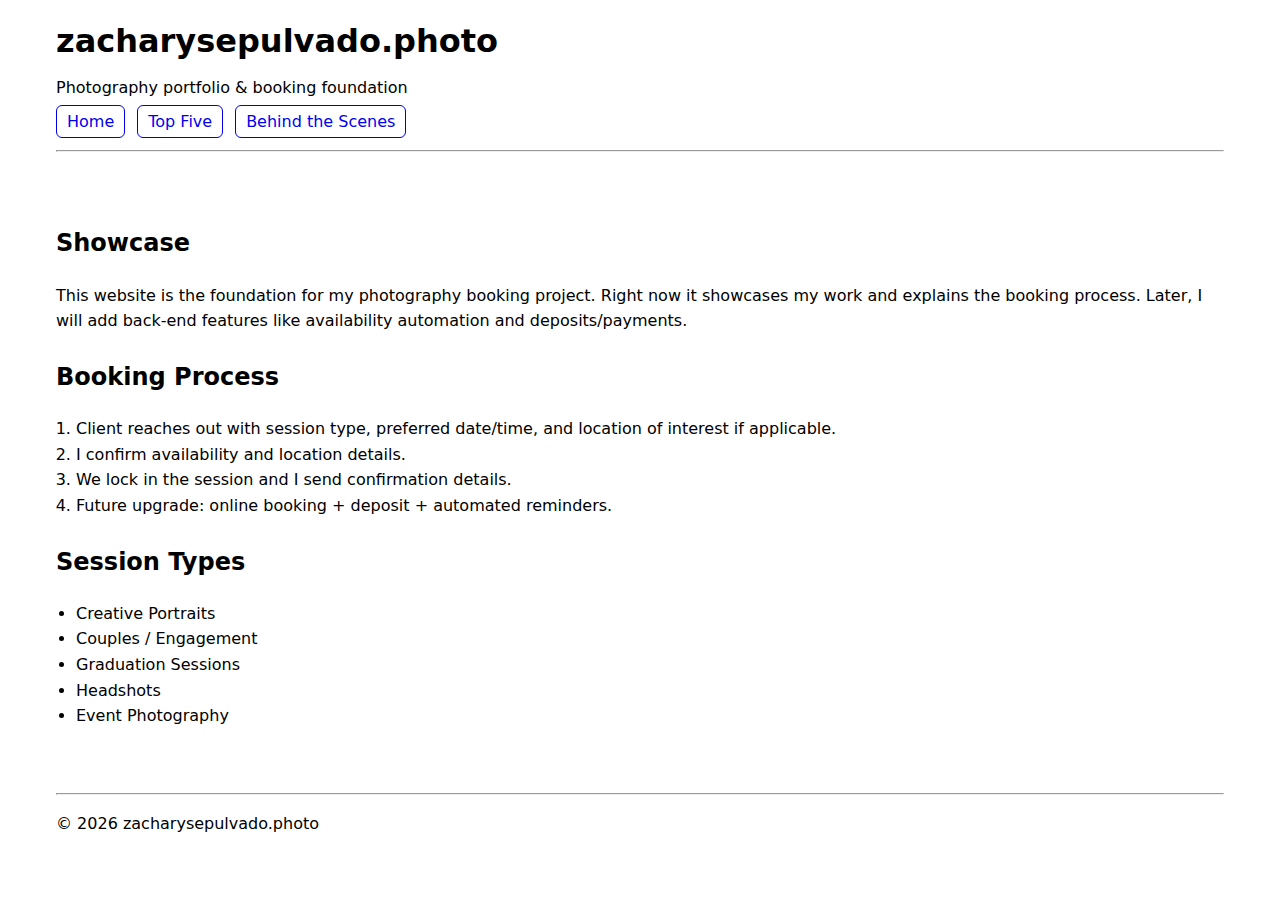
<file: index.html>
<!DOCTYPE html>
<html lang="en">
<head>
  <meta charset="UTF-8" />
  <meta name="viewport" content="width=device-width, initial-scale=1.0" />
  <title>zacharysepulvado.photo | Home</title>
  <link rel="stylesheet" href="styles.css" />
</head>
<body>
  <header>
    <h1>zacharysepulvado.photo</h1>
    <p>Photography portfolio & booking foundation</p>

    <nav aria-label="Primary">
      <ul>
        <li><a href="index.html">Home</a></li>
        <li><a href="top-five.html">Top Five</a></li>
        <li><a href="behind-the-scenes.html">Behind the Scenes</a></li>
      </ul>
    </nav>

    <hr />
  </header>

  <main>
    <section id="showcase">
      <h2>Showcase</h2>
      <p>
        This website is the foundation for my photography booking project. Right now it showcases my work
        and explains the booking process. Later, I will add back-end features like availability automation
        and deposits/payments.
      </p>
    </section>

    <section id="booking">
      <h2>Booking Process</h2>
      <ol>
        <li>Client reaches out with session type, preferred date/time, and location of interest if applicable.</li>
        <li>I confirm availability and location details.</li>
        <li>We lock in the session and I send confirmation details.</li>
        <li>Future upgrade: online booking + deposit + automated reminders.</li>
      </ol>
    </section>

    <section>
      <h2>Session Types</h2>
      <ul>
		<li>Creative Portraits</li>
        <li>Couples / Engagement</li>
        <li>Graduation Sessions</li>
        <li>Headshots</li>
        <li>Event Photography</li>
      </ul>
    </section>
  </main>

  <footer>
    <hr />
    <p>&copy; 2026 zacharysepulvado.photo</p>
  </footer>
</body>
</html>
</file>
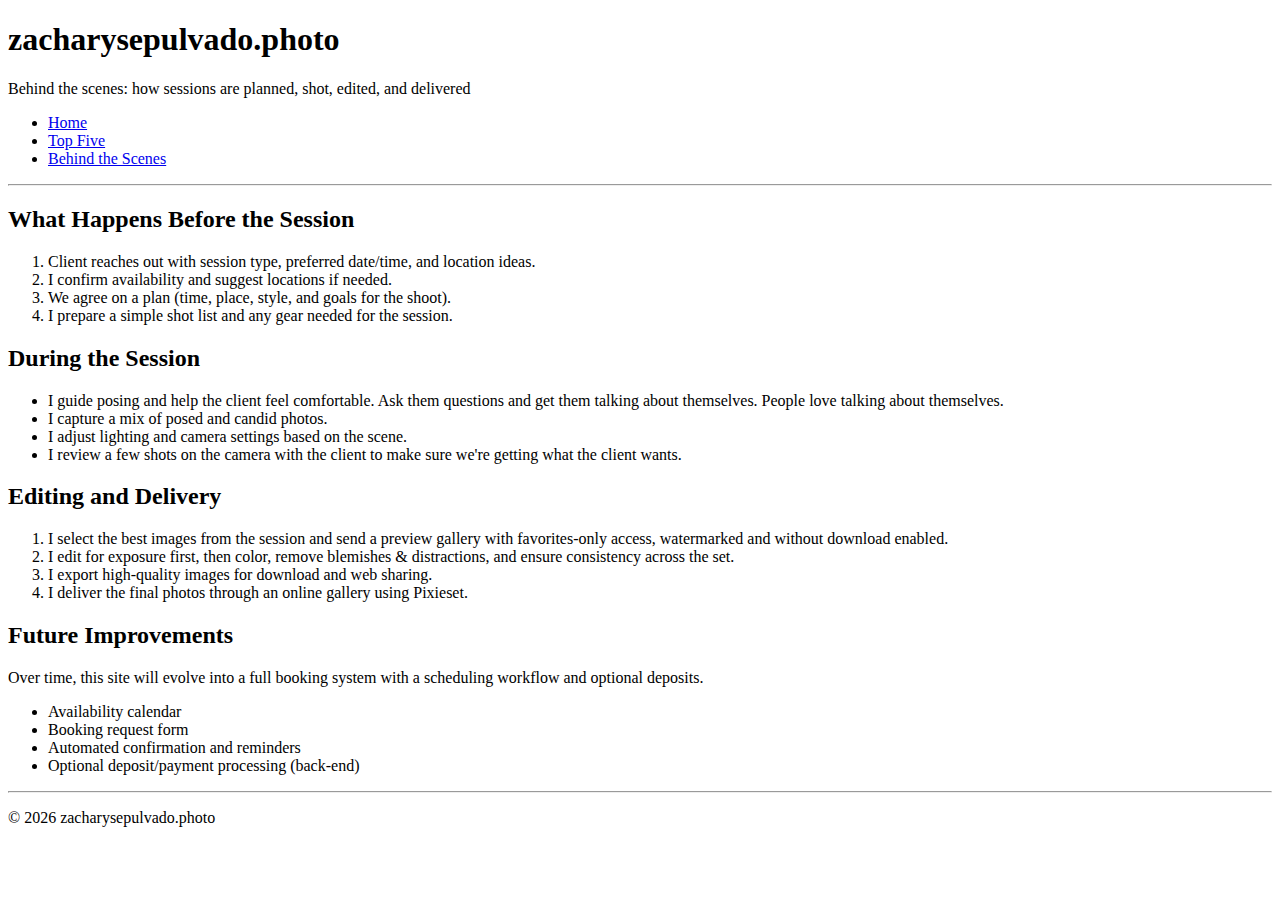
<file: behind-the-scenes.html>
<!DOCTYPE html>
<html lang="en">
<head>
  <meta charset="UTF-8" />
  <meta name="viewport" content="width=device-width, initial-scale=1.0" />
  <title>zacharysepulvado.photo | Behind the Scenes</title>
</head>
<body>
  <header>
    <h1>zacharysepulvado.photo</h1>
    <p>Behind the scenes: how sessions are planned, shot, edited, and delivered</p>

    <nav aria-label="Primary">
      <ul>
        <li><a href="index.html">Home</a></li>
        <li><a href="top-five.html">Top Five</a></li>
        <li><a href="behind-the-scenes.html">Behind the Scenes</a></li>
      </ul>
    </nav>

    <hr />
  </header>

  <main>
    <section>
      <h2>What Happens Before the Session</h2>
      <ol>
        <li>Client reaches out with session type, preferred date/time, and location ideas.</li>
        <li>I confirm availability and suggest locations if needed.</li>
        <li>We agree on a plan (time, place, style, and goals for the shoot).</li>
        <li>I prepare a simple shot list and any gear needed for the session.</li>
      </ol>
    </section>

    <section>
      <h2>During the Session</h2>
      <ul>
        <li>I guide posing and help the client feel comfortable. Ask them questions and get them talking about themselves. People love talking about themselves.</li>
        <li>I capture a mix of posed and candid photos.</li>
        <li>I adjust lighting and camera settings based on the scene.</li>
        <li>I review a few shots on the camera with the client to make sure we're getting what the client wants.</li>
      </ul>
    </section>

    <section>
      <h2>Editing and Delivery</h2>
      <ol>
        <li>I select the best images from the session and send a preview gallery with favorites-only access, watermarked and without download enabled.</li>
        <li>I edit for exposure first, then color, remove blemishes & distractions, and ensure consistency across the set.</li>
        <li>I export high-quality images for download and web sharing.</li>
        <li>I deliver the final photos through an online gallery using Pixieset.</li>
      </ol>
    </section>

    <section>
      <h2>Future Improvements</h2>
      <p>
        Over time, this site will evolve into a full booking system with a scheduling workflow and optional deposits.
      </p>
      <ul>
        <li>Availability calendar</li>
        <li>Booking request form</li>
        <li>Automated confirmation and reminders</li>
        <li>Optional deposit/payment processing (back-end)</li>
      </ul>
    </section>
  </main>

  <footer>
    <hr />
    <p>&copy; 2026 zacharysepulvado.photo</p>
  </footer>
</body>
</html>
</file>
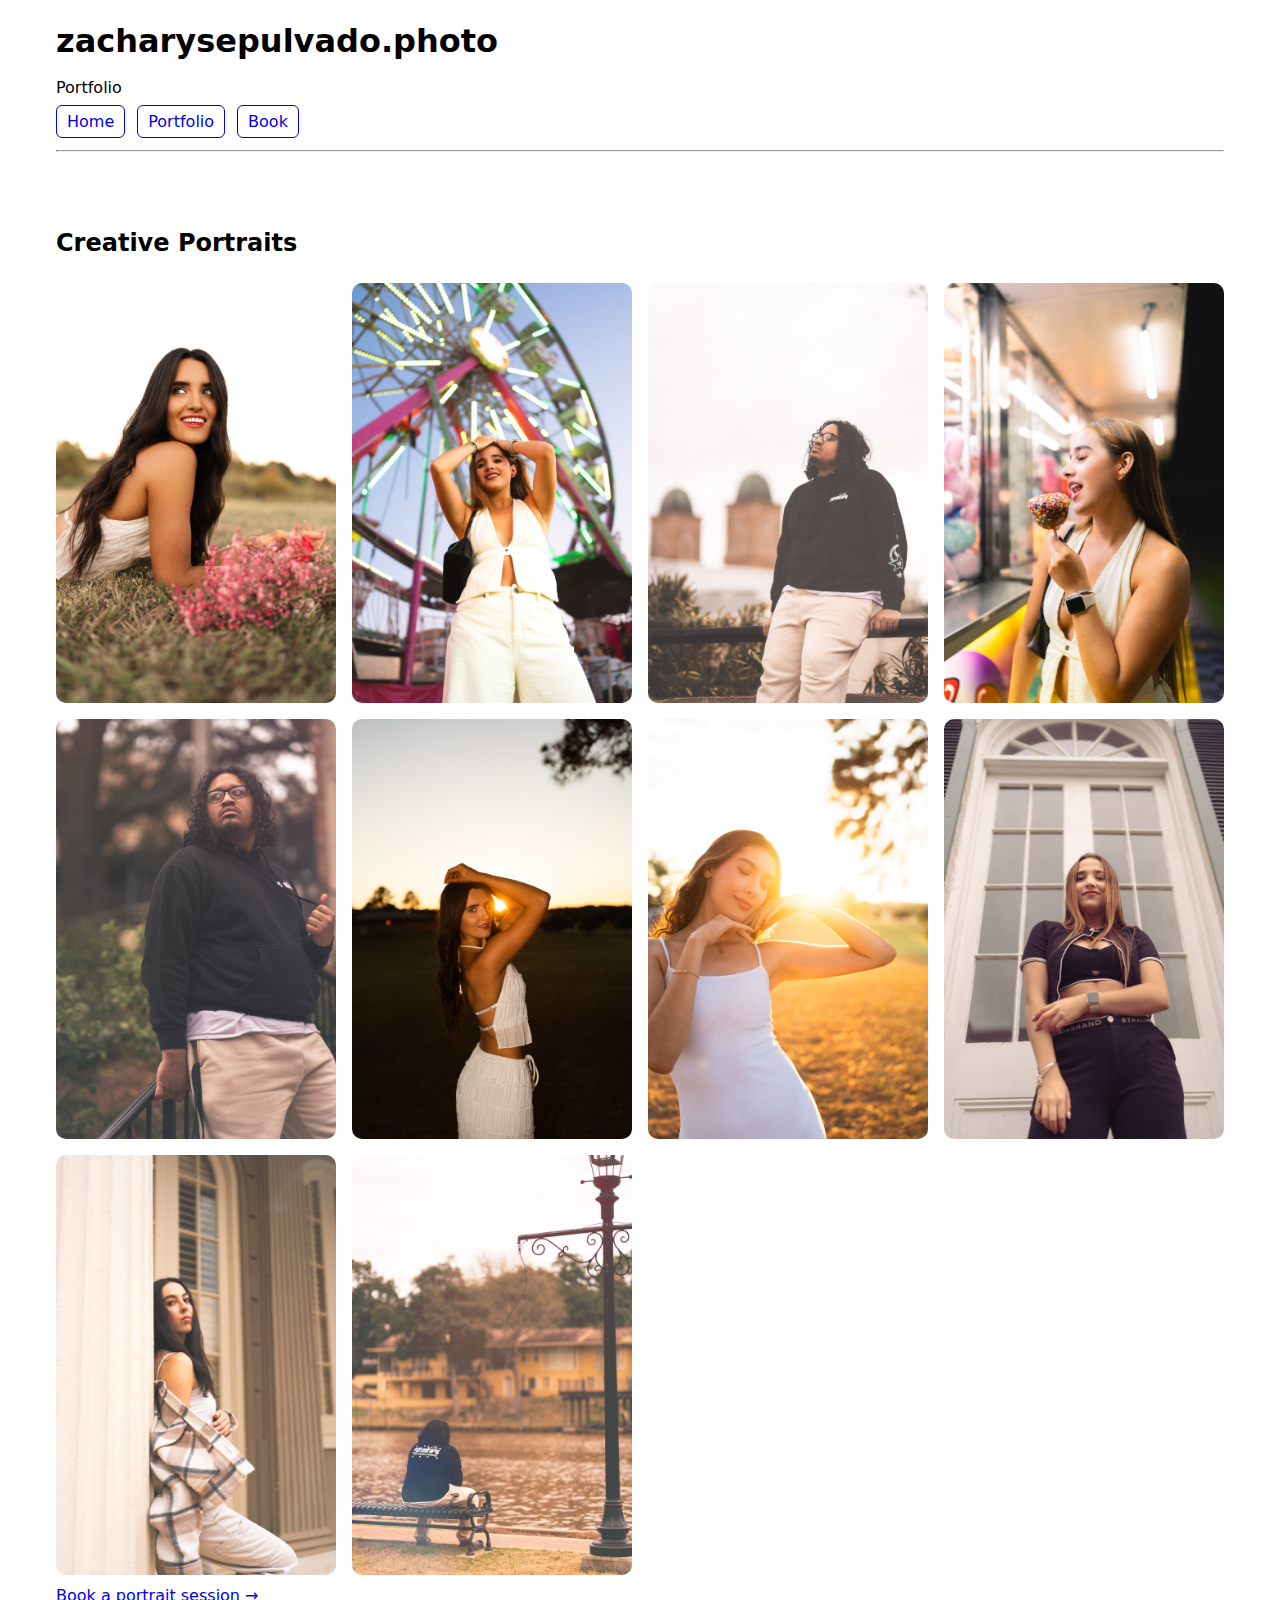
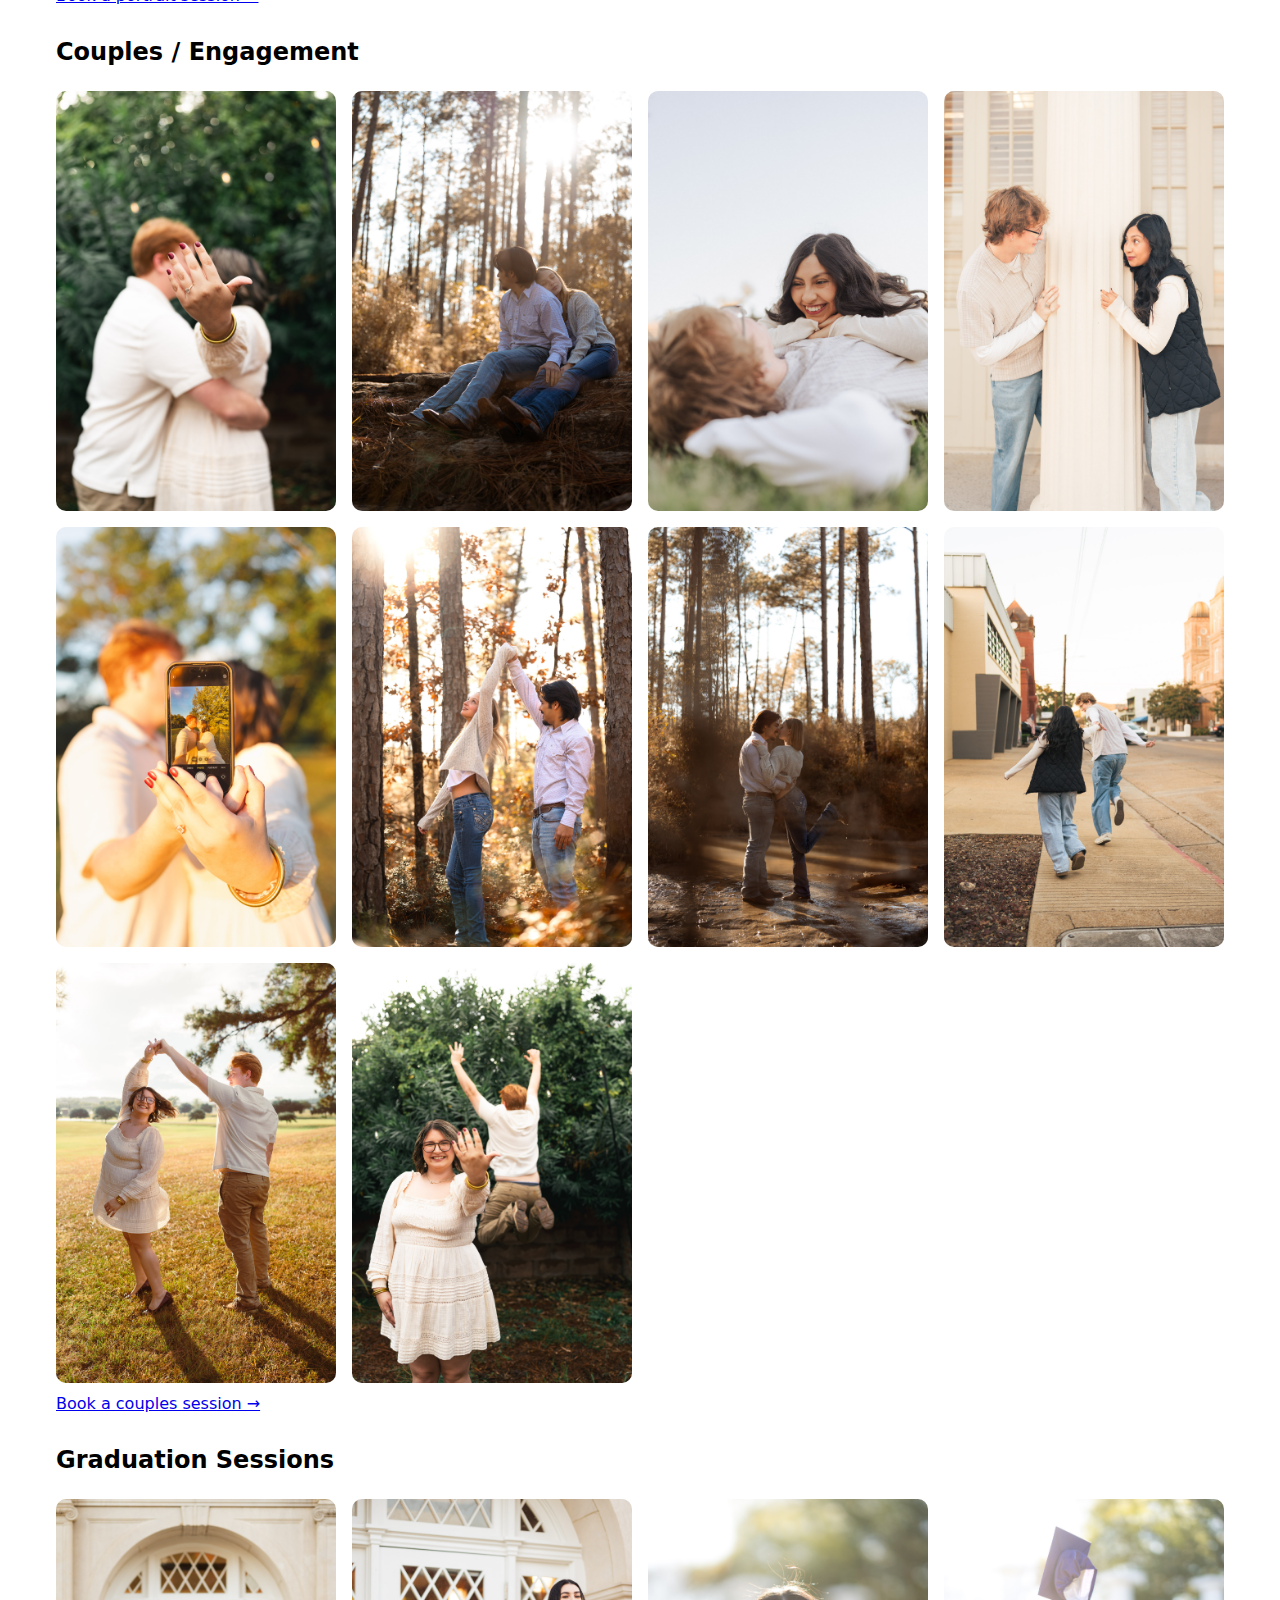
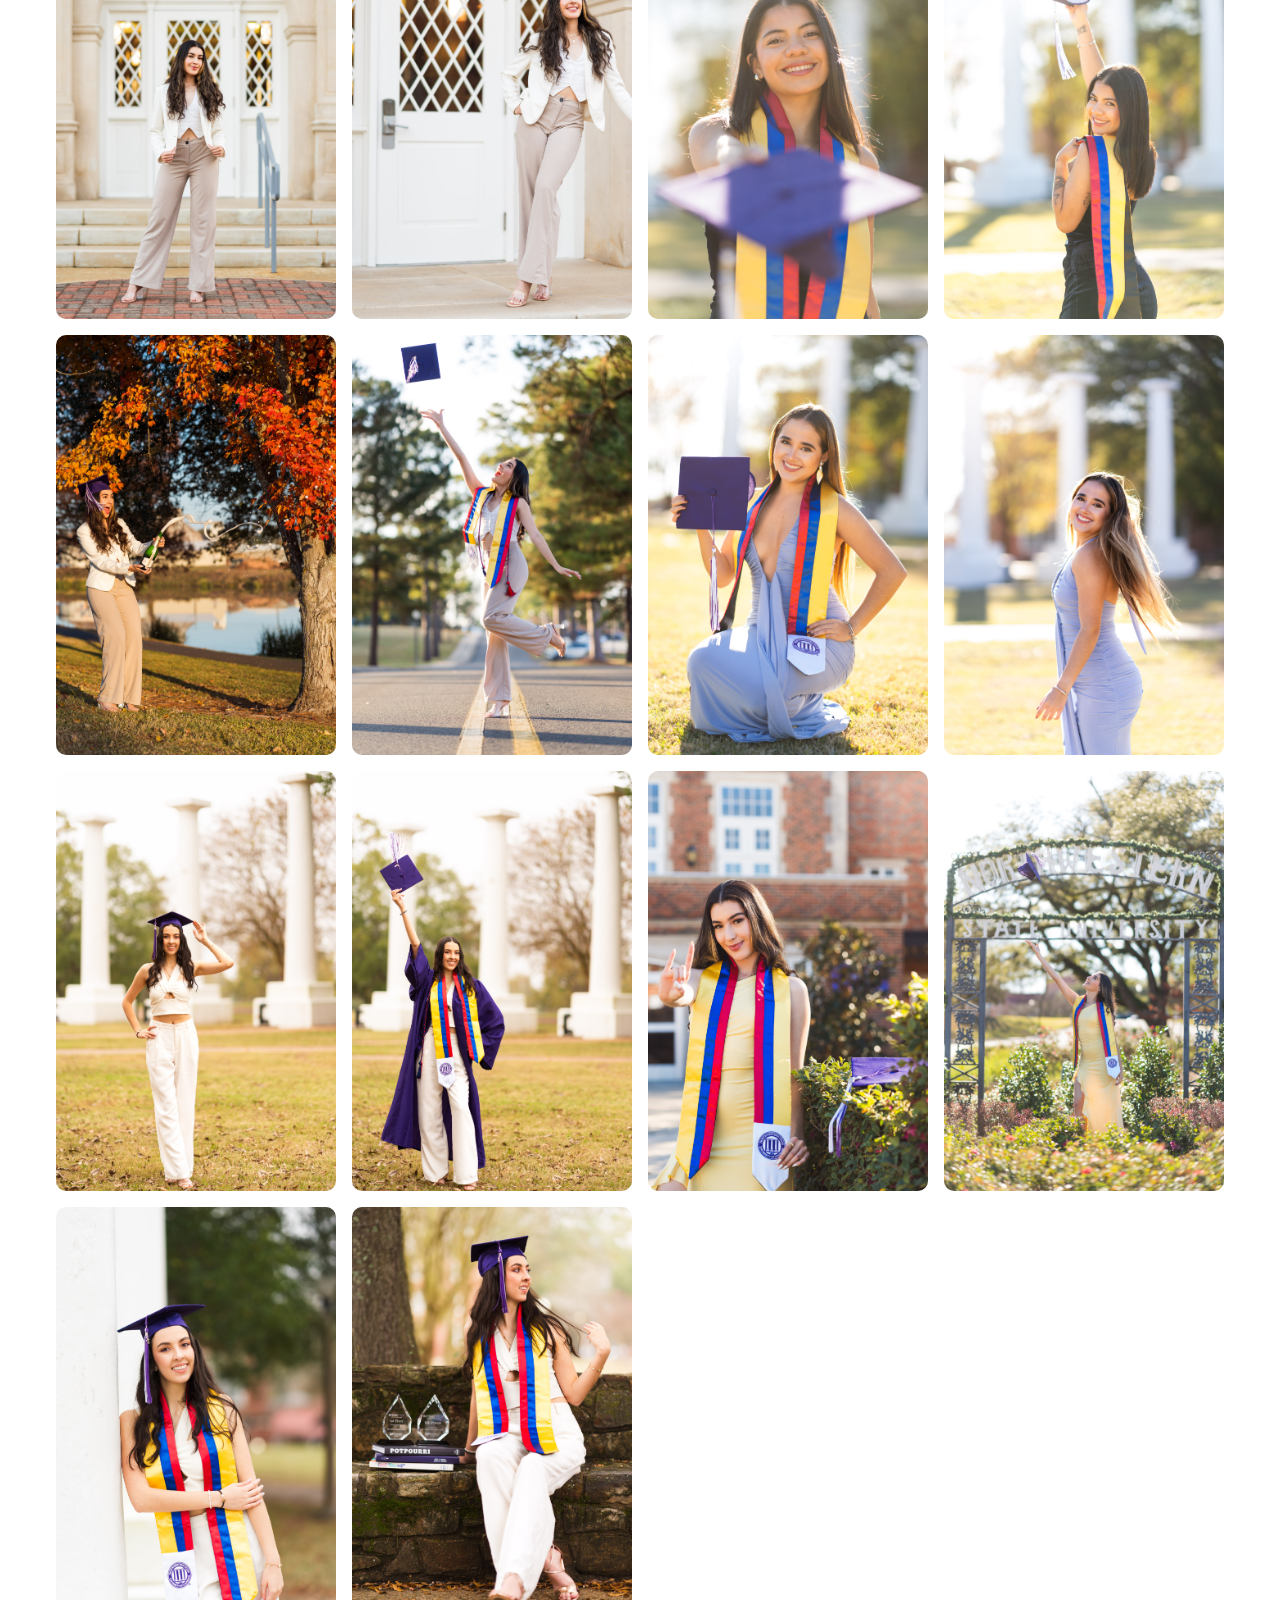
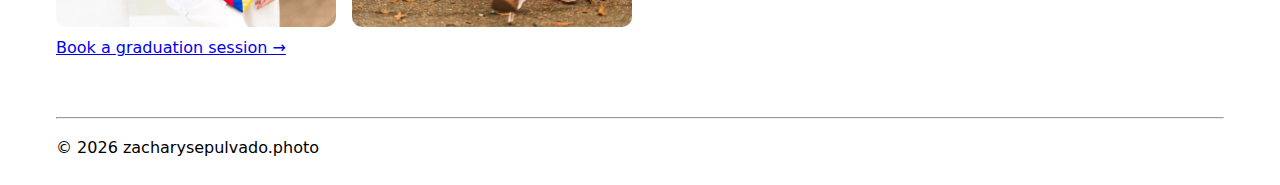
<file: portfolio.html>
<!DOCTYPE html>
<html lang="en">
<head>
  <meta charset="UTF-8" />
  <meta name="viewport" content="width=device-width, initial-scale=1.0" />
  <title>zacharysepulvado.photo | Portfolio</title>
  <link rel="stylesheet" href="styles.css" />
</head>
<body>
  <header>
    <h1>zacharysepulvado.photo</h1>
    <p>Portfolio</p>

    <nav aria-label="Primary">
      <ul>
        <li><a href="index.html">Home</a></li>
        <li><a href="portfolio.html">Portfolio</a></li>
        <li><a href="booking.html">Book</a></li>
      </ul>
    </nav>

    <hr />
  </header>

  <main>
    <section>
      <h2>Creative Portraits</h2>
      <div class="portfolio-grid">
        <img src="images/creative-portrait.jpg" alt="Creative portrait photo 1" />
        <img src="images/creative-portrait-4.jpg" alt="Creative portrait photo 4" />
        <img src="images/creative-portrait-12.jpg" alt="Creative portrait photo 12" />
        <img src="images/creative-portrait-5.jpg" alt="Creative portrait photo 5" />
        <img src="images/creative-portrait-13.jpg" alt="Creative portrait photo 13" />
        <img src="images/creative-portrait-6.jpg" alt="Creative portrait photo 6" />
        <img src="images/creative-portrait-7.jpg" alt="Creative portrait photo 7" />
        <img src="images/creative-portrait-2.jpg" alt="Creative portrait photo 2" />
        <img src="images/creative-portrait-3.jpg" alt="Creative portrait photo 3" />
        <img src="images/creative-portrait-14.jpg" alt="Creative portrait photo 14" />
      </div>
      <p><a href="booking.html">Book a portrait session →</a></p>
    </section>

    <section>
      <h2>Couples / Engagement</h2>
      <div class="portfolio-grid">
        <img src="images/couple-engagement.jpg" alt="Couples photo 1" />
        <img src="images/couple-engagement-5.jpg" alt="Couples photo 5" />
        <img src="images/couple-engagement-2.jpg" alt="Couples photo 2" />
        <img src="images/couple-engagement-3.jpg" alt="Couples photo 3" />
        <img src="images/couple-engagement-8.jpg" alt="Couples photo 8" />
        <img src="images/couple-engagement-7.jpg" alt="Couples photo 7" />
        <img src="images/couple-engagement-6.jpg" alt="Couples photo 6" />
        <img src="images/couple-engagement-4.jpg" alt="Couples photo 4" />
        <img src="images/couple-engagement-09.jpg" alt="Couples photo 9" />
        <img src="images/couple-engagement-10.jpg" alt="Couples photo 10" />
      </div>
      <p><a href="booking.html">Book a couples session →</a></p>
    </section>

    <section>
  <h2>Graduation Sessions</h2>
  <div class="portfolio-grid">
    <img src="images/graduation-02.jpg" alt="Graduation photo 2" />
    <img src="images/graduation-05.jpg" alt="Graduation photo 5" />
    <img src="images/graduation-18.jpg" alt="Graduation photo 18" />
    <img src="images/graduation-19.jpg" alt="Graduation photo 19" />
    <img src="images/graduation-08.jpg" alt="Graduation photo 8" />
    <img src="images/graduation-09.jpg" alt="Graduation photo 9" />
    <img src="images/graduation-22.jpg" alt="Graduation photo 22" />
    <img src="images/graduation-24.jpg" alt="Graduation photo 24" />
    <img src="images/graduation-30.jpg" alt="Graduation photo 30" />
    <img src="images/graduation-31.jpg" alt="Graduation photo 31" />
    <img src="images/graduation-13.jpg" alt="Graduation photo 13" />
    <img src="images/graduation-14.jpg" alt="Graduation photo 14" />
    <img src="images/graduation-33.jpg" alt="Graduation photo 33" />
    <img src="images/graduation-32.jpg" alt="Graduation photo 32" />
  </div>
  <p><a href="booking.html">Book a graduation session →</a></p>
</section>

  </main>

  <footer>
    <hr />
    <p>&copy; 2026 zacharysepulvado.photo</p>
  </footer>
</body>
</html>
</file>
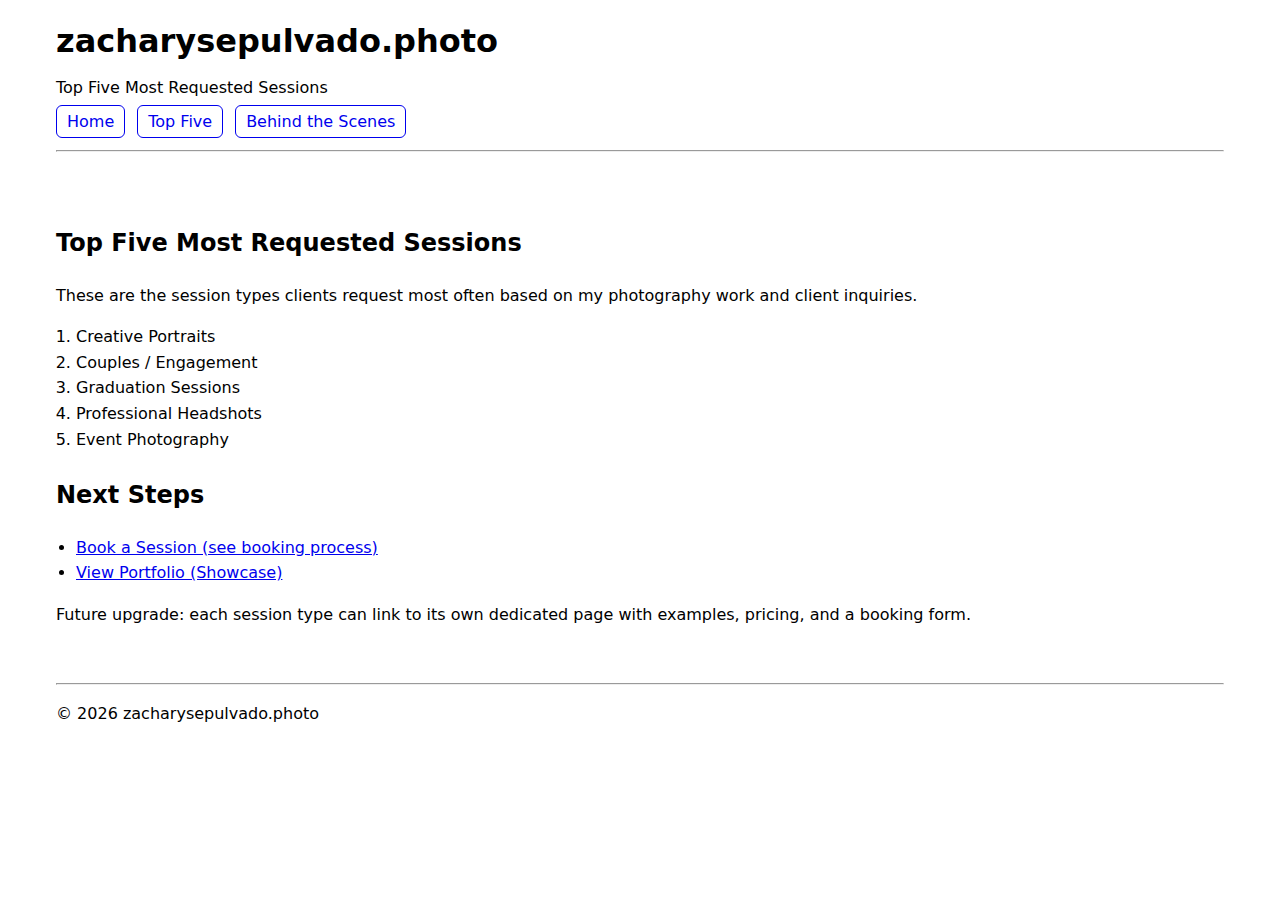
<file: top-five.html>
<!DOCTYPE html>
<html lang="en">
<head>
  <meta charset="UTF-8" />
  <meta name="viewport" content="width=device-width, initial-scale=1.0" />
  <title>zacharysepulvado.photo | Top Five</title>
  <link rel="stylesheet" href="styles.css" />
</head>
<body>
  <header>
    <h1>zacharysepulvado.photo</h1>
    <p>Top Five Most Requested Sessions</p>

    <nav aria-label="Primary">
      <ul>
        <li><a href="index.html">Home</a></li>
        <li><a href="top-five.html">Top Five</a></li>
        <li><a href="behind-the-scenes.html">Behind the Scenes</a></li>
      </ul>
    </nav>

    <hr />
  </header>

  <main>
    <section>
      <h2>Top Five Most Requested Sessions</h2>
      <p>
        These are the session types clients request most often based on my photography work and client inquiries.
      </p>

      <ol>
        <li>Creative Portraits</li>
        <li>Couples / Engagement</li>
        <li>Graduation Sessions</li>
        <li>Professional Headshots</li>
        <li>Event Photography</li>
      </ol>
    </section>

    <section>
      <h2>Next Steps</h2>
      <ul>
        <li><a href="index.html">Book a Session (see booking process)</a></li>
        <li><a href="index.html#showcase">View Portfolio (Showcase)</a></li>
      </ul>
      <p>
        Future upgrade: each session type can link to its own dedicated page with examples, pricing, and a booking form.
      </p>
    </section>
  </main>

  <footer>
    <hr />
    <p>&copy; 2026 zacharysepulvado.photo</p>
  </footer>
</body>
</html>
</file>
<file: styles.css>
* {
  box-sizing: border-box;
}

body {
  font-family: system-ui, -apple-system, Segoe UI, Roboto, Arial, sans-serif;
  line-height: 1.6;
  margin: 0;
  padding: 0;
}

header,
main,
footer {
  max-width: 1200px;
  margin: 0 auto;
  padding: 16px;
}

nav ul {
  list-style: none;
  padding-left: 0;
  margin: 8px 0 0 0;
  display: flex;
  gap: 12px;
  flex-wrap: wrap;
}

nav a {
  text-decoration: none;
  border: 1px solid currentColor;
  padding: 6px 10px;
  border-radius: 6px;
}

nav a:hover {
  text-decoration: underline;
}

hr {
  margin: 16px 0;
}

h1 {
  margin: 0 0 6px 0;
}

h2 {
  margin-top: 24px;
}

p {
  margin: 8px 0;
}

ol,
ul {
  padding-left: 20px;
}
/* Showcase image grid */
.showcase-grid {
  display: grid;
  grid-template-columns: repeat(5, 1fr);
  gap: 16px;
  margin-top: 16px;
}

.showcase-grid figure {
  margin: 0;
}

.showcase-grid img {
  width: 100%;
  height: auto;
  object-fit: cover;
  border-radius: 10px;
  display: block;
}

.showcase-grid figcaption {
  margin-top: 6px;
  font-size: 0.9rem;
  text-align: center;
}
/* Layout for smaller screens (phones)*/
@media (max-width: 900px) {
  .showcase-grid {
    grid-template-columns: repeat(2, 1fr);
  }
}


.portfolio-grid {
  display: grid;
  grid-template-columns: repeat(4, 1fr);
  gap: 16px;
  margin-top: 16px;
}

.portfolio-grid img {
  width: 100%;
  height: auto;      
  object-fit: cover;
  border-radius: 10px;
  display: block;
}

@media (max-width: 900px) {
  .portfolio-grid {
    grid-template-columns: repeat(2, 1fr);
  }
}
</file>
